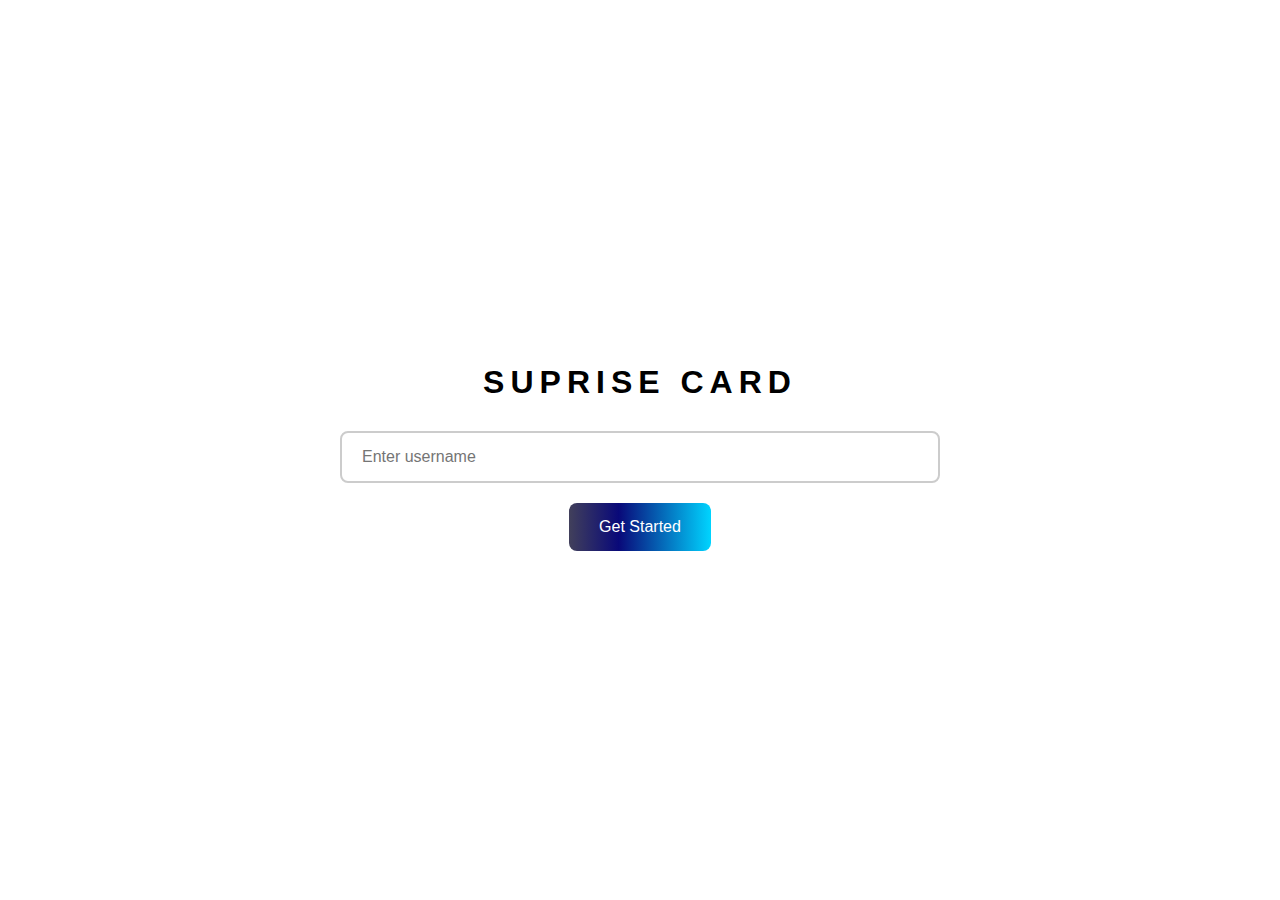
<file: index.html>
<!DOCTYPE html>
<html lang="en">
<head>
  <meta charset="UTF-8" />
  <meta name="viewport" content="width=device-width, initial-scale=1" />
  <title>Flip Card - Enter Username</title>
  <link rel="stylesheet" href="style.css" />
  <link rel="shortcut icon" href="cake.png" type="image/x-icon">
  <link rel="stylesheet" href="https://cdnjs.cloudflare.com/ajax/libs/font-awesome/6.7.2/css/all.min.css" integrity="sha512-Evv84Mr4kqVGRNSgIGL/F/aIDqQb7xQ2vcrdIwxfjThSH8CSR7PBEakCr51Ck+w+/U6swU2Im1vVX0SVk9ABhg==" crossorigin="anonymous" referrerpolicy="no-referrer"/>
  <meta property="og:title" content="🎂 Happy Birthday!" />
  <meta property="og:description" content="Click to see your birthday surprise!" />
  <meta property="og:image" content="https://yourdomain.com/static/preview.jpg" />
  <meta property="og:url" content="https://yourdomain.com/card?name=..." />
  <meta name="twitter:card" content="summary_large_image" />
</head>
<body>
  <div class="error"></div>

  <h1>Suprise Card</h1>
  
  <div class="entrance">
    <input
      type="text"
      name="username"
      id="username"
      placeholder="Enter username"
      autocomplete="off"
    />
    <button id="start-btn">Get Started</button>
  </div>

  <script src="script.js"></script>
</body>
</html>
</file>
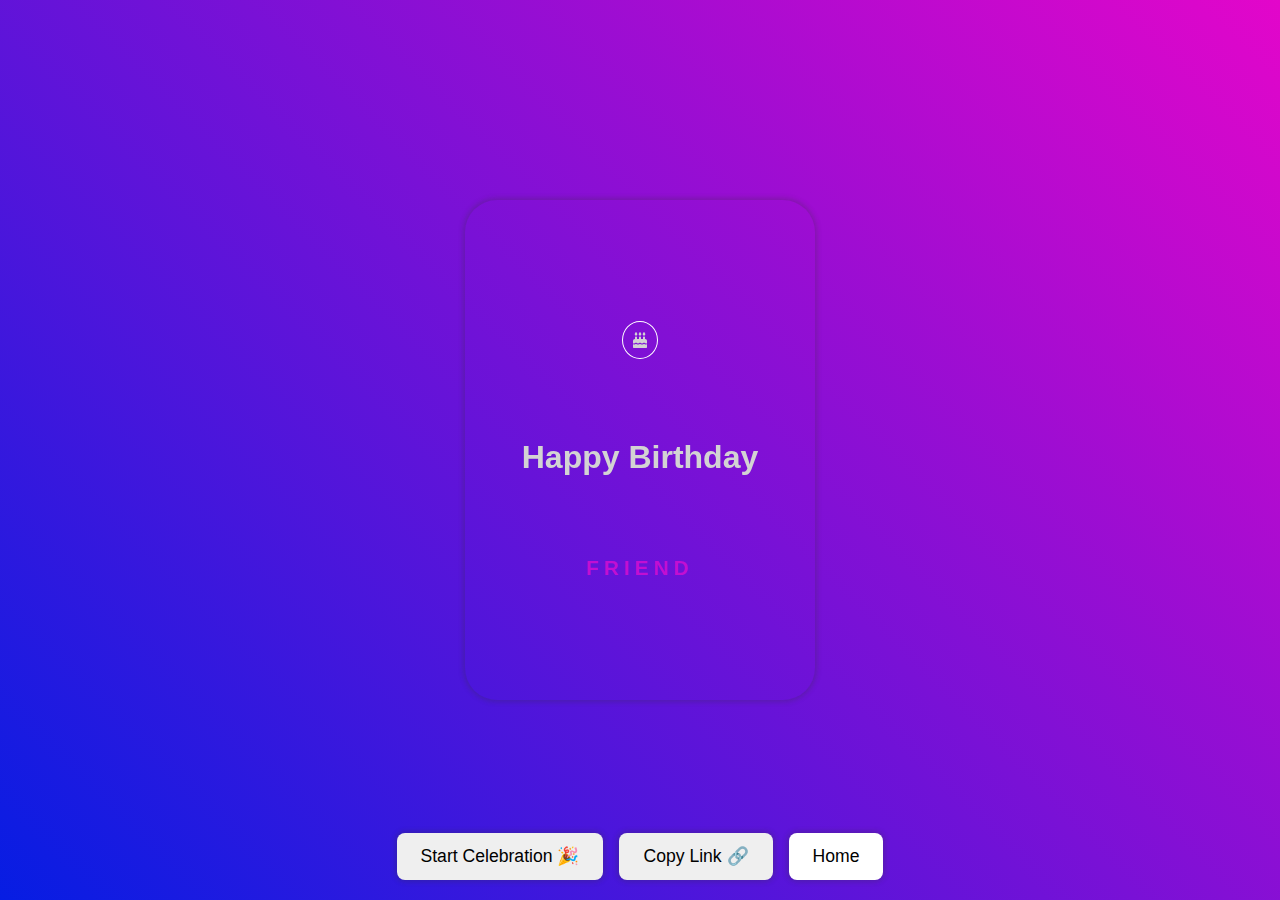
<file: flip-card.html>
<!DOCTYPE html>
<html lang="en">
<head>
  <meta charset="UTF-8" />
  <meta name="viewport" content="width=device-width, initial-scale=1" />
  <title>Flip Card</title>
  <link rel="stylesheet" href="flip-card.css" />
  <link rel="shortcut icon" href="cake.png" type="image/x-icon">
  <link rel="stylesheet" href="https://cdnjs.cloudflare.com/ajax/libs/font-awesome/6.7.2/css/all.min.css" integrity="sha512-Evv84Mr4kqVGRNSgIGL/F/aIDqQb7xQ2vcrdIwxfjThSH8CSR7PBEakCr51Ck+w+/U6swU2Im1vVX0SVk9ABhg==" crossorigin="anonymous" referrerpolicy="no-referrer"/>
  <meta property="og:title" content="🎂 Happy Birthday from Param!" />
  <meta property="og:description" content="Click to see your birthday surprise!" />
  <meta property="og:image" content="https://yourdomain.com/static/preview.jpg" />
  <meta property="og:url" content="https://yourdomain.com/card?name=..." />
  <meta name="twitter:card" content="summary_large_image" />
  <style>
    /* Simple style for copy message */
    #copy-message {
      position: fixed;
      bottom: 80px;
      left: 50%;
      transform: translateX(-50%);
      background: #222;
      color: #ffd700;
      padding: 10px 15px;
      border-radius: 8px;
      box-shadow: 0 0 8px #ffd700aa;
      display: none;
      font-size: 0.9rem;
      z-index: 9999;
    }
    #copy-message a {
      color: #ffd700;
      text-decoration: underline;
    }
  </style>
</head>
<body>
  <div class="balloon-container"></div>

  <div class="container">
    <div class="card">
      <div class="front">
        <i class="fas fa-birthday-cake"></i>
        <h1>Happy Birthday</h1>
        <div class="user"></div>
      </div>
      <div class="back">
        <i class="fas fa-birthday-cake"></i>
        <h2>Happy Birthday</h2>
        <div class="user"></div>
      </div>
    </div>
  </div>

  <audio id="birthday-audio" src="happy-birthday.mp3"></audio>

  <div class="buttons-container">
    <button id="start-btn">Start Celebration 🎉</button>
    <button id="copy-link-btn">Copy Link 🔗</button>
    <a href="index.html" class="home-btn">Home</a>
  </div>

  <!-- Copy message container -->
  <div id="copy-message"></div>

  <script src="flip-card.js"></script>
</body>
</html>
</file>
<file: style.css>
* {
  padding: 0;
  margin: 0;
  box-sizing: border-box;
}

body {
  width: 100%;
  height: 100vh;
  display: flex;
  justify-content: center;
  align-items: center;
  font-family: 'Poppins', sans-serif;
  flex-direction: column;
}

.entrance {
  display: flex;
  flex-direction: column;
  align-items: center;
  gap: 20px;
  width: 90%;
  max-width: 600px;
}

.entrance input {
  padding: 15px 20px;
  width: 100%;
  font-size: 1rem;
  border: 2px solid #ccc;
  border-radius: 8px;
  outline: none;
}

button {
  padding: 15px 30px;
  font-size: 1rem;
  background: linear-gradient(
    90deg,
    rgba(2, 0, 36, 0.75) 0%,
    rgba(9, 9, 121, 1) 35%,
    rgba(0, 212, 255, 1) 100%
  );
  color: white;
  border: none;
  border-radius: 8px;
  cursor: pointer;
  transition: transform 0.2s ease;
}

button:hover {
  transform: scale(1.05);
}

.error {
  color: red;
  margin-bottom: 15px;
  font-size: 0.9rem;
}

h1{
  font-size: 2rem;
  text-align: center;
  margin-bottom: 30px;
  letter-spacing: 6px;
  text-transform: uppercase;
}
</file>
<file: flip-card.css>
*{
    padding: 0;
    margin: 0;
    box-sizing: border-box;
}

body{
    height: 100vh;
    overflow: hidden;
    background: linear-gradient(45deg, #061de3, #e306ca);
    font-family: helvetica, sans-serif;
    color: rgb(211,211,211);
    display: flex;
    justify-content: center;
    align-items: center;
}

.container{
    width: 350px;
    height: 500px;
    perspective: 800px;
}

.container:hover > .card{
    cursor: pointer;
    transform: rotateY(180deg);
}

.card{
    height: 100%;
    width: 100%;
    position: relative;
    transition: transform 1500ms;
    transform-style: preserve-3d;
}

.front,
.back{
    height: 100%;
    width: 100%;
    border-radius: 2rem;
    box-shadow: 0 0 5px 2px rgba(50, 50, 50, 0.25);
    position: absolute;
    backface-visibility: hidden;
}


.front{
    transform: rotateY(0deg);
    display: flex;
    flex-direction: column;
    justify-content: center;
    align-items: center;
    gap: 5rem;
}


.back{
    transform: rotateY(180deg);
    display: flex;
    flex-direction: column;
    justify-content: center;
    align-items: center;
    gap: 5rem;
}

.user{
    font-size: 1.3rem;
    font-weight: bold;
    letter-spacing: 5px;
    text-transform: uppercase;
    color: color-mix(in srgb-linear, #061de3  30%, #e306ca 70%);
}

i{
    border: 1px solid #fff;
    padding: 10px;
    border-radius: 50%;
}

.balloon-container {
  position: fixed;
  top: 0;
  left: 0;
  width: 100%;
  height: 100%;
  pointer-events: none;
  overflow: hidden;
  z-index: 1000;
}

.balloon {
  position: absolute;
  bottom: -150px;
  width: 40px;
  height: 60px;
  background: red;
  border-radius: 50% 50% 45% 45%;
  animation: fly 6s ease-in infinite;
  opacity: 0.8;
}

.balloon::after {
  content: '';
  position: absolute;
  bottom: -10px;
  left: 50%;
  width: 2px;
  height: 20px;
  background: black;
}

@keyframes fly {
  0% {
    transform: translateY(0) rotate(0deg);
    opacity: 1;
  }
  100% {
    transform: translateY(-120vh) rotate(360deg);
    opacity: 0;
  }
}

#start-btn, #copy-link-btn{
  margin: 0; /* Remove the top and bottom margin */
  padding: 0.8rem 1.5rem;
  font-size: 1.1rem;
  cursor: pointer;
  border-radius: 8px;
  border: none;
  box-shadow: 0 0 5px 2px rgba(50, 50, 50, 0.25);
  color: #000;
  transition: background 0.3s ease;
}


/* Container for buttons at bottom */
.buttons-container {
  position: absolute; /* Position the container absolutely */
  bottom: 20px; /* Place it 20px from the bottom */
  left: 0;
  right: 0;
  display: flex;
  justify-content: center;
  gap: 1rem;
}

.home-btn{
  text-decoration: none;
  margin: 0; /* Remove the top and bottom margin */
  padding: 0.8rem 1.5rem;
  font-size: 1.1rem;
  cursor: pointer;
  border-radius: 8px;
  border: none;
  background: #fff;
  box-shadow: 0 0 5px 2px rgba(50, 50, 50, 0.25);
  color: #000;
  transition: background 0.3s ease;
}

.share-modal {
  position: fixed;
  top: 0;
  left: 0;
  width: 100%;
  height: 100%;
  background: rgba(0, 0, 0, 0.6);
  display: none;
  justify-content: center;
  align-items: center;
  z-index: 2000;
}

.share-modal.active {
  display: flex;
}

.modal-content {
  background: #fff;
  padding: 2rem;
  width: 400px;
  border-radius: 12px;
  position: relative;
  text-align: center;
}

.modal-preview img {
  width: 100px;
  margin-bottom: 1rem;
}

.modal-actions {
  display: flex;
  flex-direction: column;
  gap: 10px;
}

.modal-actions input {
  padding: 0.5rem;
  font-size: 1rem;
  border-radius: 6px;
  border: 1px solid #ccc;
}

.modal-actions button {
  padding: 0.6rem 1rem;
  border: none;
  border-radius: 6px;
  cursor: pointer;
  background: #05997d;
  color: #fff;
  font-weight: bold;
}

.share-buttons {
  display: flex;
  justify-content: center;
  gap: 10px;
}

.share-buttons button {
  padding: 0.5rem 1rem;
  border: none;
}

.share-buttons button i{
    border: none;
    font-size: 1.2rem;
    font-weight: bolder;
}

.close-btn {
  position: absolute;
  top: 10px;
  right: 15px;
  font-size: 1.5rem;
  cursor: pointer;
}
</file>
